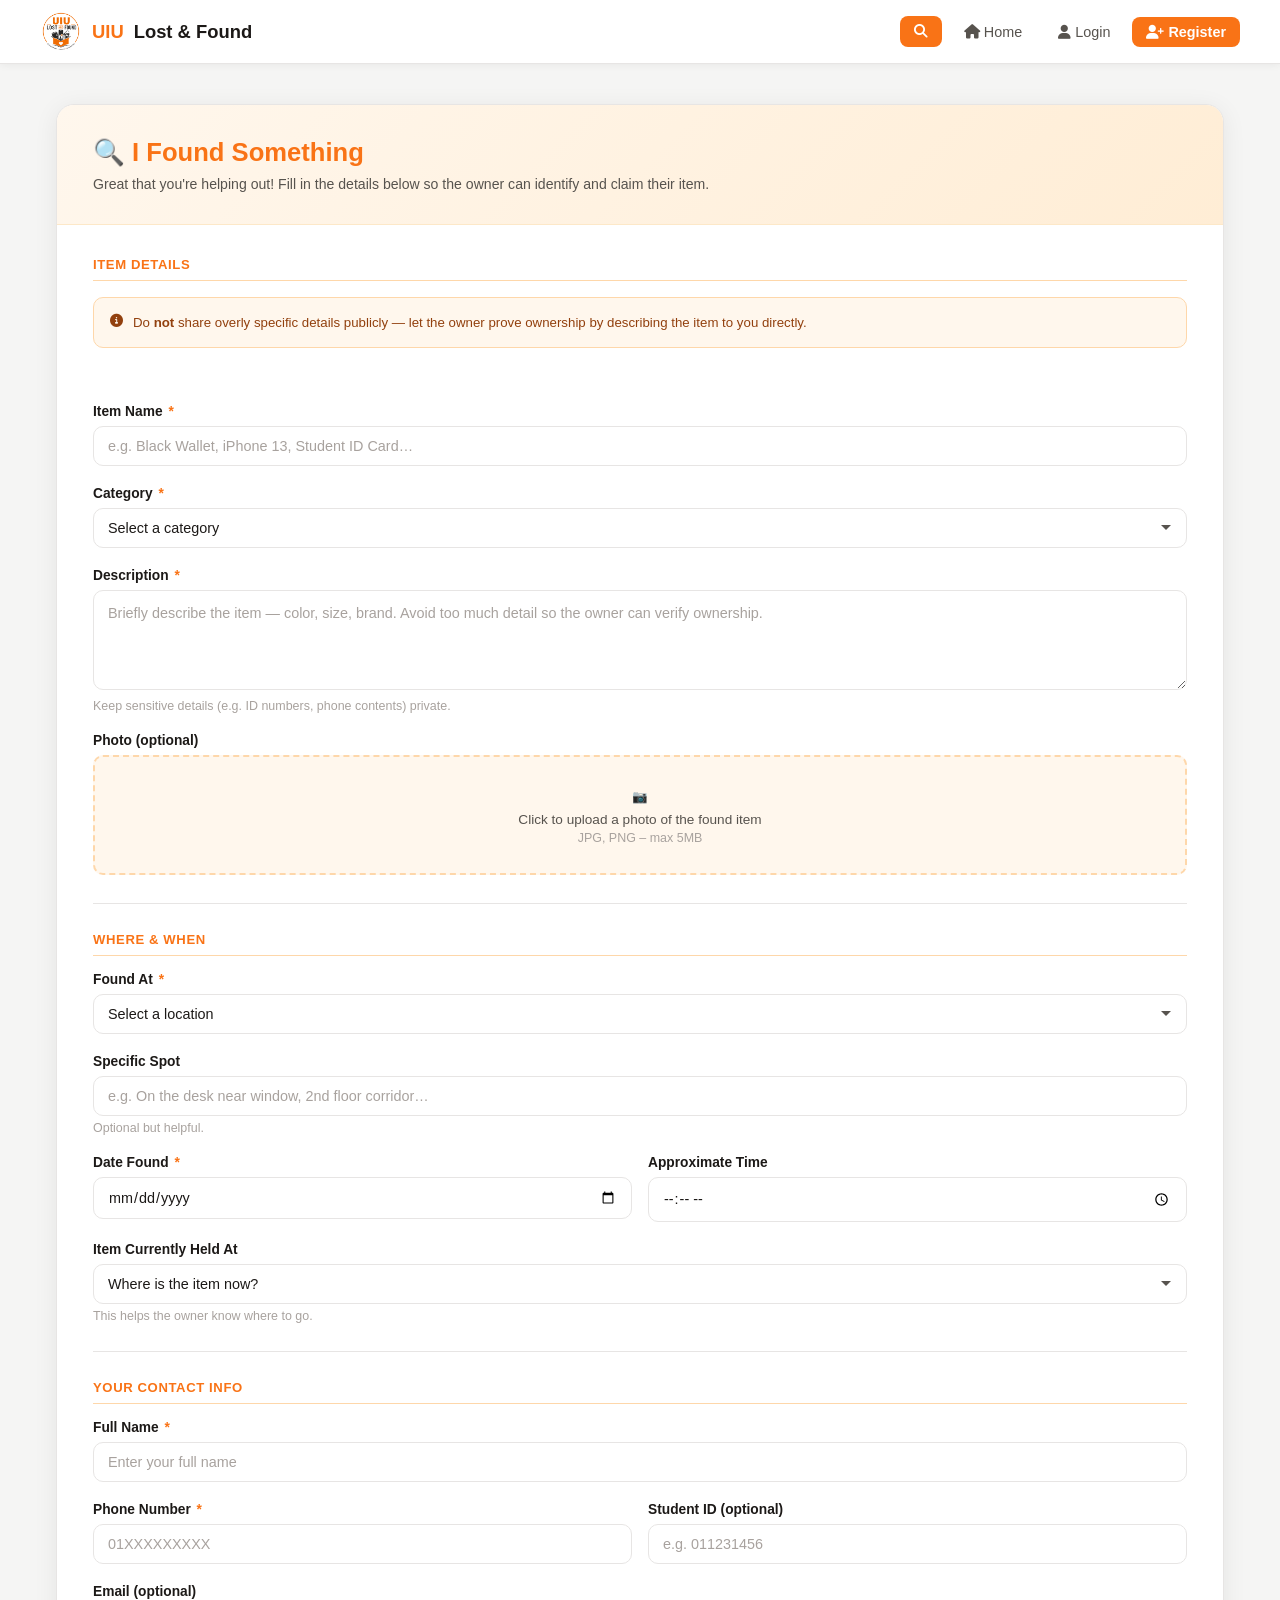
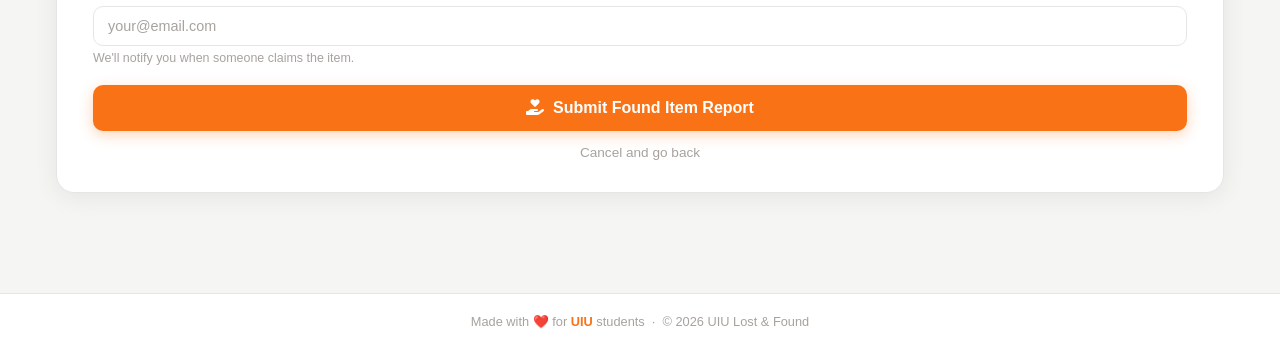
<file: ifs.html>
<!DOCTYPE html>
<html lang="en">
<head>
    <meta charset="UTF-8">
    <meta name="viewport" content="width=device-width, initial-scale=1.0">
    <title>I FOUND SOMETHING - UIU Lost & Found</title>
    <link rel="stylesheet" href="ifs.css">
    <link rel="icon" type="image/png" href="logo.png">
    <link rel="stylesheet" href="https://cdnjs.cloudflare.com/ajax/libs/font-awesome/6.5.0/css/all.min.css" />
</head>
<body>
    <nav>
  <a href="index.html" class="nav-logo">
      <img src="logo.png" alt="UIU Lost & Found Logo">
      UIU <span>Lost &amp; Found</span>
    </a>
  <div class="nav-links">
      <div class="nav-links">
    <form method="get" style="display:flex; gap:8px;">

  <button
     type="button"
     onclick="window.location.href='searchpage.html'"
    style="
      background: #F97316;
      color: #fff;
      border: none;
      border-radius: 8px;
      padding: 8px 14px;
      cursor: pointer;
      font-size: 0.85rem;
    "
  >
    <i class="fa-solid fa-magnifying-glass"></i>
  </button>
</form>
    <a href="index.html"><i class="fa-solid fa-house"></i> Home</a>
    <a href="login.html"><i class="fa-solid fa-user"></i> Login</a>
    <a href="register.html" class="btn-nav"><i class="fa-solid fa-user-plus"></i> Register</a>
  </div>
</nav>
<main>



  <div class="card">

    <div class="card-header">
      <h1>🔍 I Found Something</h1>
      <p>Great that you're helping out! Fill in the details below so the owner can identify and claim their item.</p>
    </div>

    <div class="card-body">

      <form method="post" enctype="multipart/form-data">
        <div class="form-section-title">Item Details</div>

        <div class="info-box">
          <i class="fa-solid fa-circle-info"></i>
          <span>Do <strong>not</strong> share overly specific details publicly — let the owner prove ownership by describing the item to you directly.</span>
        </div>
        <br>
        <br>
      
        <div class="form-group">
          <label>Item Name <span class="required">*</span></label>
          <input type="text" name="item_name" placeholder="e.g. Black Wallet, iPhone 13, Student ID Card…" required />
        </div>

        <div class="form-group">
          <label>Category <span class="required">*</span></label>
          <select name="category" required>
            <option value="" disabled selected>Select a category</option>
            <option>📱 Electronics</option>
            <option>🪪 ID / Cards</option>
            <option>🎒 Bags &amp; Accessories</option>
            <option>📚 Books &amp; Notes</option>
            <option>👕 Clothing</option>
            <option>🔑 Keys</option>
            <option>💳 Wallet / Money</option>
            <option>👓 Eyewear</option>
            <option>🎧 Headphones / Earbuds</option>
            <option>🖊️ Stationery</option>
            <option>📦 Other</option>
          </select>
        </div>

        <div class="form-group">
          <label>Description <span class="required">*</span></label>
          <textarea name="description" placeholder="Briefly describe the item — color, size, brand. Avoid too much detail so the owner can verify ownership." required></textarea>
          <p class="hint">Keep sensitive details (e.g. ID numbers, phone contents) private.</p>
        </div>
        <div class="form-group">
          <label>Photo (optional)</label>
          <div class="upload-box">
            <input type="file" name="photo" accept="image/*" />
            <span class="upload-icon">📷</span>
            <p>Click to upload a photo of the found item</p>
            <span>JPG, PNG – max 5MB</span>
          </div>
        </div>

        <hr class="divider" />
        <div class="form-section-title">Where &amp; When</div>

        <div class="form-group">
          <label>Found At <span class="required">*</span></label>
          <select name="location" required>
            <option value="" disabled selected>Select a location</option>
            <option>Library</option>
            <option>Cafeteria</option>
            <option>Classrooms</option>
           <option>Lab</option>
            <option>Seminar Hall</option>
            <option>Prayer Room</option>
            <option>Parking Lot</option>
            <option>ATM Booth</option>
            <option>Main Gate / Reception</option>
            <option>Other</option>
          </select>
        </div>

        <div class="form-group">
          <label>Specific Spot</label>
          <input type="text" name="specific_spot" placeholder="e.g. On the desk near window, 2nd floor corridor…" />
          <p class="hint">Optional but helpful.</p>
        </div>

        <div class="form-row">
          <div class="form-group">
            <label>Date Found <span class="required">*</span></label>
            <input type="date" name="date_found" required />
          </div>
          <div class="form-group">
            <label>Approximate Time</label>
            <input type="time" name="time_found" />
          </div>
        </div>

        <div class="form-group">
          <label>Item Currently Held At</label>
          <select name="held_at">
            <option value="" disabled selected>Where is the item now?</option>
            <option>With me (contact to collect)</option>
            <option>Handed to Security Desk</option>
            <option>Left at Library Counter</option>
            <option>Left at Department Office</option>
            <option>Other</option>
          </select>
          <p class="hint">This helps the owner know where to go.</p>
        </div>

        <hr class="divider" />
        <div class="form-section-title">Your Contact Info</div>

        <div class="form-group">
          <label>Full Name <span class="required">*</span></label>
          <input type="text" name="full_name" placeholder="Enter your full name" required />
        </div>

        <div class="form-row">
          <div class="form-group">
            <label>Phone Number <span class="required">*</span></label>
            <input type="tel" name="phone" placeholder="01XXXXXXXXX" required />
          </div>
          <div class="form-group">
            <label>Student ID (optional)</label>
            <input type="text" name="student_id" placeholder="e.g. 011231456" />
          </div>
        </div>

        <div class="form-group">
          <label>Email (optional)</label>
          <input type="email" name="email" placeholder="your@email.com" />
          <p class="hint">We'll notify you when someone claims the item.</p>
        </div>

        <button type="submit" class="submit-btn"><i class="fa-solid fa-hand-holding-heart"></i> &nbsp;Submit Found Item Report</button>
        <a href="index.html" class="cancel-link">Cancel and go back</a>

      </form>
    </div>
  </div>
</main>

<footer>
  Made with ❤️ for <strong>UIU</strong> students &nbsp;·&nbsp; © 2026 UIU Lost &amp; Found
</footer>
</body>
</html>
</file>
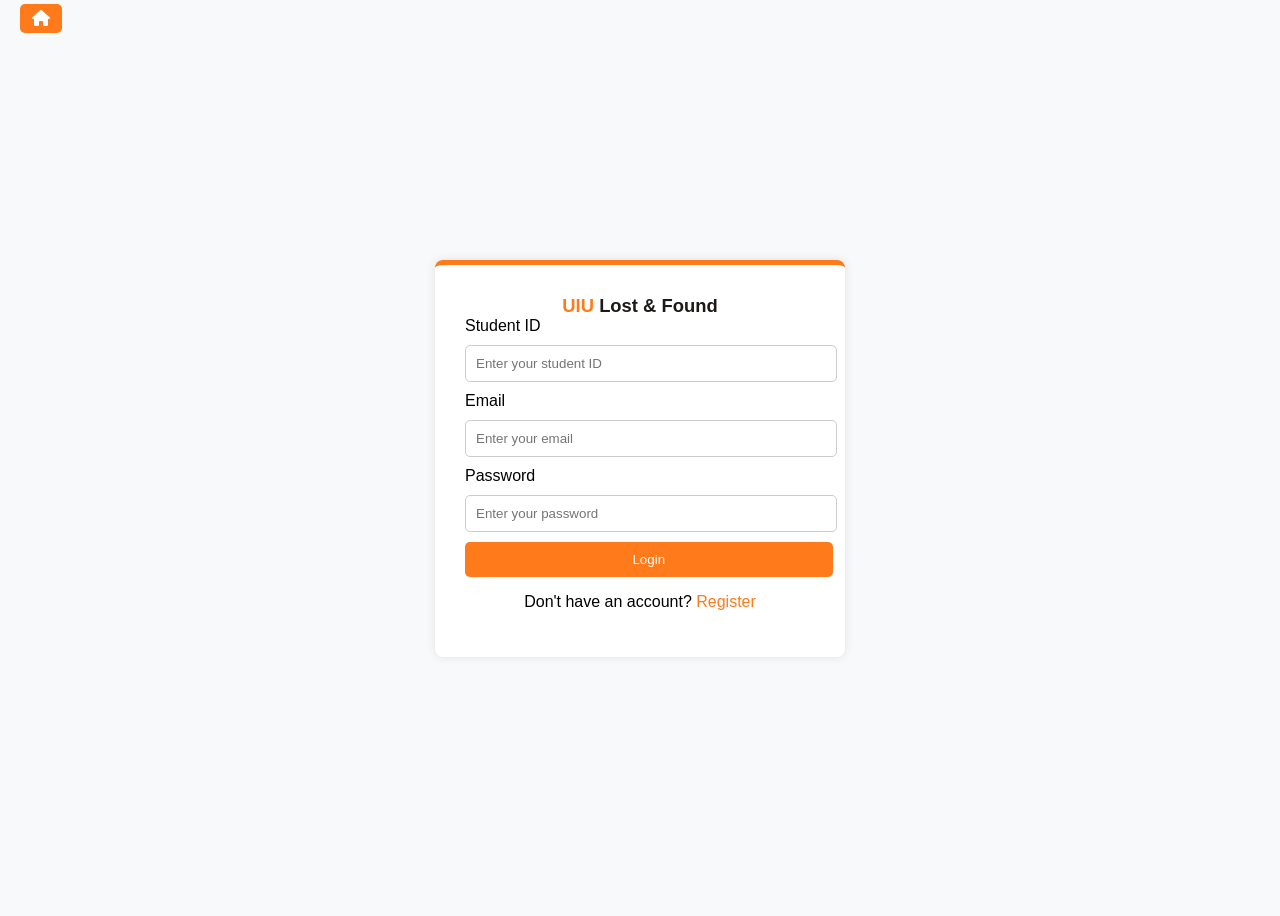
<file: login.html>
<!DOCTYPE html>
<html lang="en">
<head>
    <meta charset="UTF-8">
    <meta name="viewport" content="width=device-width, initial-scale=1.0">
    <title>UIU Lost & Found - Login</title>
    <link rel="stylesheet" href="loginpage.css">
        <link rel="icon" type="image/png" href="logo.png">
        <link rel="stylesheet" href="https://cdnjs.cloudflare.com/ajax/libs/font-awesome/6.5.0/css/all.min.css" />
</head>
<nav class="navbar">

  

    <ul class="nav-links">
        <li><a href="index.php"><i class="fa-solid fa-house"></i></a></li>
    </ul>

</nav>
<body>
   
<div class="login-container">

    <div class="nav-logo">UIU <span>Lost &amp; Found</span></div>

    <form action="php/login.php" method="POST">
         <label>Student ID</label>
        <input type="text" name="student_id" placeholder="Enter your student ID" required>

        <label>Email</label>
        <input type="email" name="email" placeholder="Enter your email" required>

        <label>Password</label>
        <input type="password" name="password" placeholder="Enter your password" required>

        <button type="submit">Login</button>

    </form>

    <div class="register-link">
        <p>Don't have an account? <a href="register.html">Register</a></p>
    </div>

</div>
 

</body>
</html>
</file>
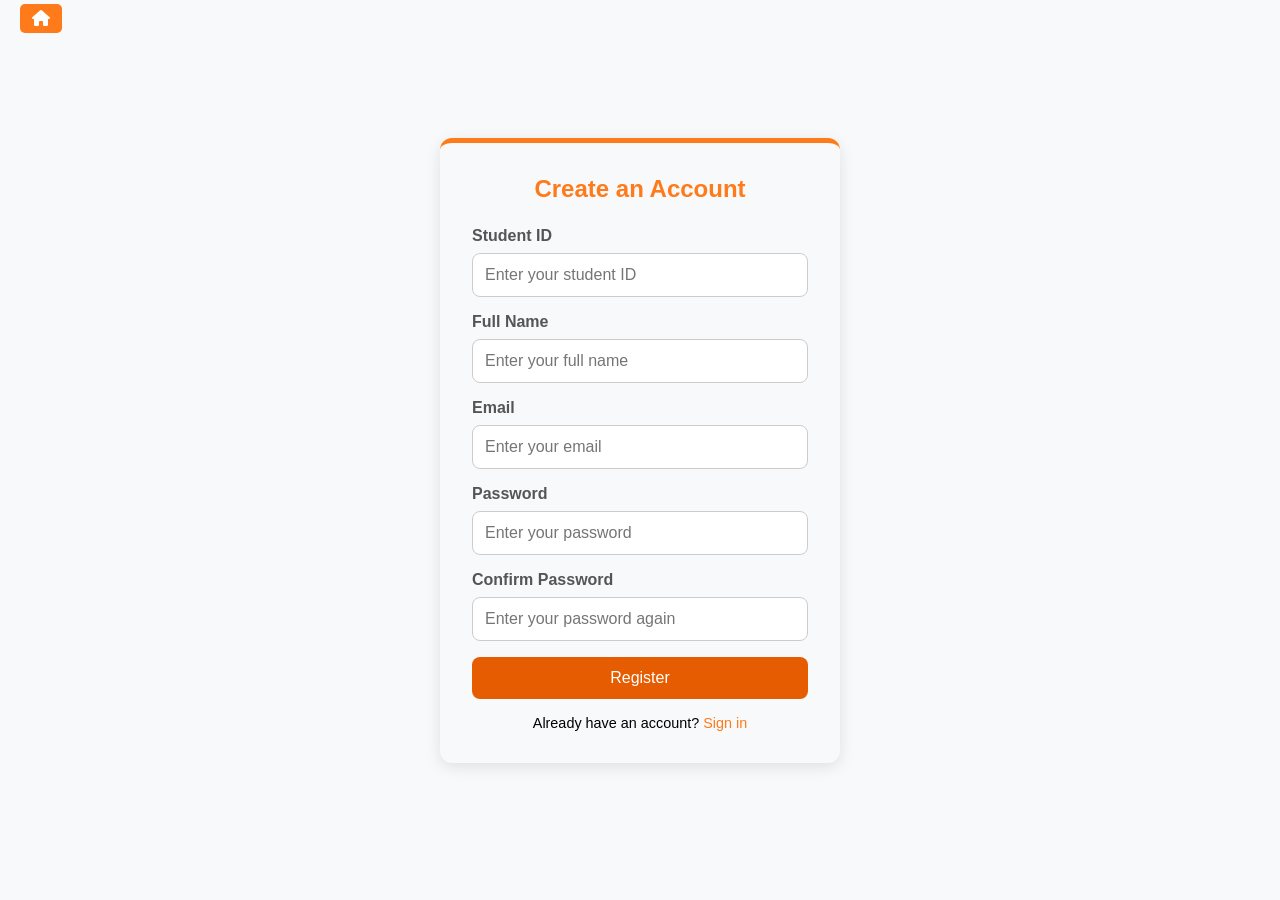
<file: register.html>
<!DOCTYPE html>
<html lang="en">
<head>
    <meta charset="UTF-8">
    <meta name="viewport" content="width=device-width, initial-scale=1.0">
    <title>UIU Lost & Found - Register</title>
    <link rel="stylesheet" href="register.css">
        <link rel="icon" type="image/png" href="logo.png">
        <link rel="stylesheet" href="https://cdnjs.cloudflare.com/ajax/libs/font-awesome/6.5.0/css/all.min.css" />
</head>
<nav class="navbar">
    <ul class="nav-links">
        <li><a href="index.html"><i class="fa-solid fa-house"></i></a></li>
    </ul>
</nav>
<body>
    <div class="register-card">
    <h2>Create an Account</h2>
    <form action="php/register.php" method="post">
      <div class="form-group">
        <label for="student_id">Student ID</label>
        <input type="text" name="student_id" placeholder="Enter your student ID" required>
      </div>
      <div class="form-group">
        <label for="full_name">Full Name</label>
        <input type="text" name="full_name" id="full_name" placeholder="Enter your full name" required>
      </div>
      <div class="form-group">
        <label for="email">Email</label>
        <input type="email" name="email" id="email" placeholder="Enter your email" required>
      </div>
      <div class="form-group">
        <label for="password">Password</label>
        <input type="password" name="password" id="password" placeholder="Enter your password" required>
      </div>
      <div class="form-group">
        <label for="confirm_password">Confirm Password</label>
        <input type="password" name="password" id="confirm_password" placeholder="Enter your password again" required>
      </div>
      <button type="submit" class="btn" >Register</button>
    </form>
    <p class="login-link">
      Already have an account? <a href="login.html">Sign in</a>
    </p>
  </div>
</body>
</html>
</file>
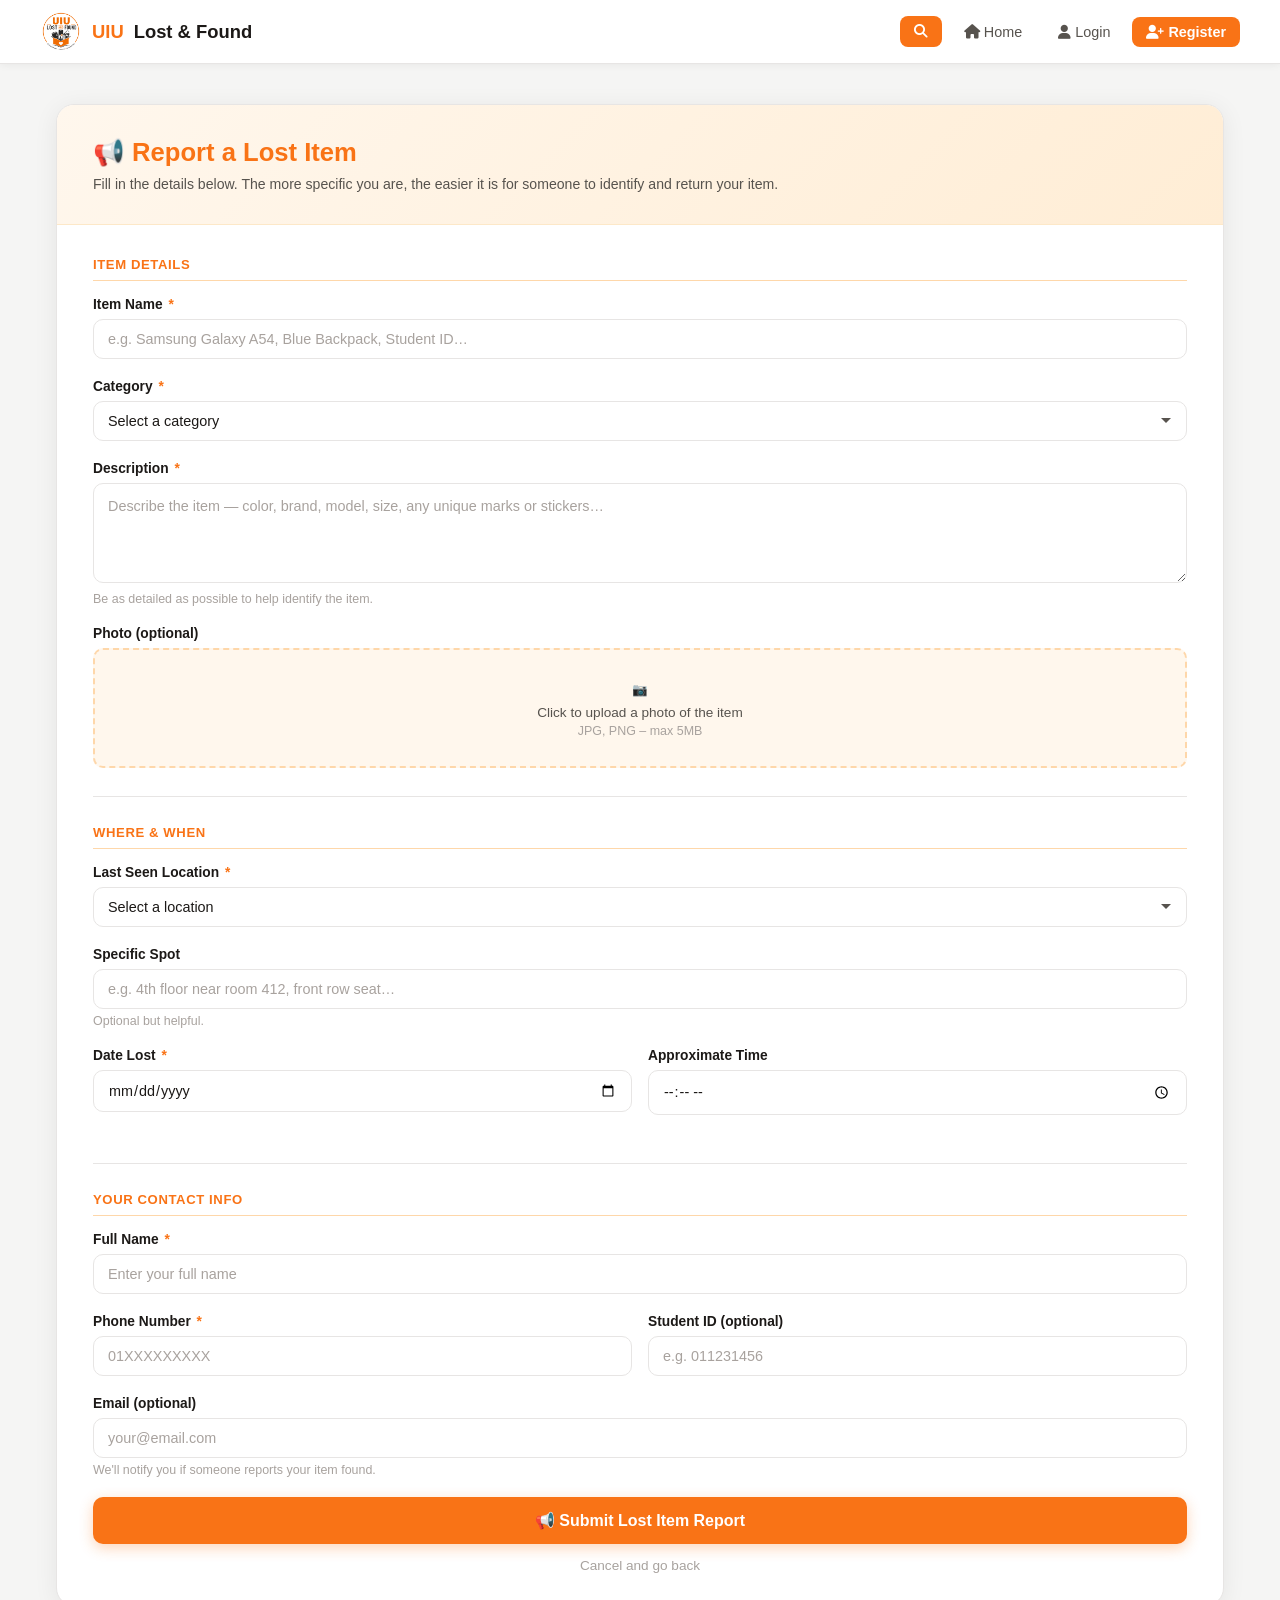
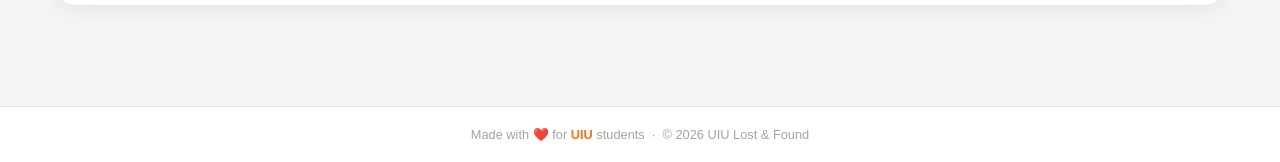
<file: rli.html>
<!DOCTYPE html>
<html lang="en">
<head>
    <meta charset="UTF-8">
    <meta name="viewport" content="width=device-width, initial-scale=1.0">
    <title>Report Lost Item-UIU Lost & Found</title>
    <link rel="stylesheet" href="rli.css">
    <link rel="icon" type="image/png" href="logo.png">
    <link rel="stylesheet" href="https://cdnjs.cloudflare.com/ajax/libs/font-awesome/6.5.0/css/all.min.css" />

</head>
<body>
<nav>
  <a href="index.html" class="nav-logo">
      <img src="logo.png" alt="UIU Lost & Found Logo">
      UIU <span>Lost &amp; Found</span>
    </a>
  <div class="nav-links">
    <form method="get" style="display:flex; gap:8px;">

  <button
   type="button"
  onclick="window.location.href='searchpage.html'"
    type="submit"
    style="
      background: #F97316;
      color: #fff;
      border: none;
      border-radius: 8px;
      padding: 8px 14px;
      cursor: pointer;
      font-size: 0.85rem;
    "
  >
    <i class="fa-solid fa-magnifying-glass"></i>
  </button>
</form>
    <a href="index.html"><i class="fa-solid fa-house"></i> Home</a>
    <a href="login.html"><i class="fa-solid fa-user"></i> Login</a>
    <a href="register.html" class="btn-nav"><i class="fa-solid fa-user-plus"></i> Register</a>
  </div>
</nav>
<main>
  <div class="card">

    <div class="card-header">
      <h1>📢 Report a Lost Item</h1>
      <p>Fill in the details below. The more specific you are, the easier it is for someone to identify and return your item.</p>
    </div>

    <div class="card-body">

      <form  method="post" enctype="multipart/form-data">

        <div class="form-section-title">Item Details</div>

        <div class="form-group">
          <label>Item Name <span class="required">*</span></label>
          <input type="text" name="item_name" placeholder="e.g. Samsung Galaxy A54, Blue Backpack, Student ID…" required />
        </div>

        <div class="form-group">
          <label>Category <span class="required">*</span></label>
          <select name="category" required>
            <option value="" disabled selected>Select a category</option>
            <option>📱 Electronics</option>
            <option>🪪 ID / Cards</option>
            <option>🎒 Bags &amp; Accessories</option>
            <option>📚 Books &amp; Notes</option>
            <option>👕 Clothing</option>
            <option>🔑 Keys</option>
            <option>💳 Wallet / Money</option>
            <option>👓 Eyewear</option>
            <option>🖊️ Stationery</option>
            <option>📦 Other</option>
          </select>
        </div>

        <div class="form-group">
          <label>Description <span class="required">*</span></label>
          <textarea name="description" placeholder="Describe the item — color, brand, model, size, any unique marks or stickers…" required></textarea>
          <p class="hint">Be as detailed as possible to help identify the item.</p>
        </div>

        <div class="form-group">
          <label>Photo (optional)</label>
          <div class="upload-box">
            <input type="file" name="photo" accept="image/*" />
            <span class="upload-icon">📷</span>
            <p>Click to upload a photo of the item</p>
            <span>JPG, PNG – max 5MB</span>
          </div>
        </div>

        <hr class="divider" />
        <div class="form-section-title">Where &amp; When</div>

        <div class="form-group">
          <label>Last Seen Location <span class="required">*</span></label>
          <select name="location" required>
            <option value="" disabled selected>Select a location</option>
            <option>Library</option>
            <option>Cafeteria</option>
            <option>Classroom</option>
             <option>Lab</option>
            <option>Prayer Room</option>
            <option>Parking Lot</option>
            <option>ATM Booth</option>
            <option>Main Gate / Reception</option>
            <option >Field</option>
            <option>Other</option>
          </select>
        </div>

        <div class="form-group">
          <label>Specific Spot</label>
          <input type="text" name="specific_spot" placeholder="e.g. 4th floor near room 412, front row seat…" />
          <p class="hint">Optional but helpful.</p>
        </div>

        <div class="form-row">
          <div class="form-group">
            <label>Date Lost <span class="required">*</span></label>
            <input type="date" name="date_lost" required />
          </div>
          <div class="form-group">
            <label>Approximate Time</label>
            <input type="time" name="time_lost" />
          </div>
        </div>

        <hr class="divider" />

        <div class="form-section-title">Your Contact Info</div>

        <div class="form-group">
          <label>Full Name <span class="required">*</span></label>
          <input type="text" name="full_name" placeholder="Enter your full name" required />
        </div>

        <div class="form-row">
          <div class="form-group">
            <label>Phone Number <span class="required">*</span></label>
            <input type="tel" name="phone" placeholder="01XXXXXXXXX" required />
          </div>
          <div class="form-group">
            <label>Student ID (optional)</label>
            <input type="text" name="student_id" placeholder="e.g. 011231456" />
          </div>
        </div>

        <div class="form-group">
          <label>Email (optional)</label>
          <input type="email" name="email" placeholder="your@email.com" />
          <p class="hint">We'll notify you if someone reports your item found.</p>
        </div>

        <button type="submit" class="submit-btn">📢 Submit Lost Item Report</button>
        <a href="index.html" class="cancel-link">Cancel and go back</a>

      </form>
    </div>
  </div>
</main>

<footer>
  Made with ❤️ for <strong>UIU</strong> students &nbsp;·&nbsp; © 2026 UIU Lost &amp; Found
</footer>

</body>
</html>
</file>
<file: ifs.css>
* {
  margin: 0;
  padding: 0;
  box-sizing: border-box;
}

:root {
  --orange: #F97316;
  --orange-dark: #EA6C0A;
  --orange-light: #FFF7ED;
  --text-dark: #1C1917;
  --text-mid: #57534E;
  --text-light: #A8A29E;
  --bg: #F5F5F4;
  --border: #E7E5E4;
}

body {
  font-family: 'Inter', sans-serif;
  background: var(--bg);
  color: var(--text-dark);
  min-height: 100vh;
  width: 100%;
  overflow-x: hidden;
  display: flex;
  flex-direction: column;
}

/* ── NAV ── */
nav {
  background: #fff;
  border-bottom: 1px solid var(--border);
  display: flex;
  align-items: center;
  justify-content: space-between;
  padding: 0 40px;
  height: 64px;
  box-shadow: 0 1px 8px rgba(0,0,0,0.06);
  position: sticky;
  top: 0;
  z-index: 100;
}

.nav-logo {
  display: flex;
  align-items: center;
  gap: 10px;
  font-family: 'Poppins', sans-serif;
  font-weight: 800;
  font-size: 1.15rem;
  color: var(--orange);
  text-decoration: none;
  flex-shrink: 0;
}
.nav-logo img {
  width: 42px;
  height: 42px;
  object-fit: contain;
}
.nav-logo span { color: var(--text-dark); }

.nav-links {
  display: flex;
  gap: 8px;
  align-items: center;
}
.nav-links a {
  text-decoration: none;
  font-size: 0.9rem;
  font-weight: 500;
  color: var(--text-mid);
  padding: 7px 14px;
  border-radius: 8px;
  transition: background 0.15s, color 0.15s;
  white-space: nowrap;
}
.nav-links a:hover { background: var(--orange-light); color: var(--orange); }
.btn-nav {
  background: var(--orange) !important;
  color: #fff !important;
  font-weight: 600 !important;
  border-radius: 8px;
}
.btn-nav:hover { background: var(--orange-dark) !important; }

.search-btn {
  background: var(--orange);
  color: #fff;
  border: none;
  border-radius: 8px;
  padding: 8px 14px;
  cursor: pointer;
  font-size: 0.85rem;
  transition: background 0.15s;
}
.search-btn:hover { background: var(--orange-dark); }

/* ── PROFILE DROPDOWN ── */
.profile-dropdown { position: relative; }
.profile-btn {
  display: flex;
  align-items: center;
  gap: 8px;
  cursor: pointer;
  padding: 6px 12px;
  border-radius: 999px;
  transition: background 0.15s;
  font-weight: 600;
  font-size: 0.9rem;
  user-select: none;
}
.profile-btn:hover { background: var(--orange-light); }
.profile-img {
  width: 36px; height: 36px;
  border-radius: 50%;
  object-fit: cover;
  border: 2px solid var(--orange);
}
.profile-avatar {
  width: 36px; height: 36px;
  border-radius: 50%;
  background: linear-gradient(135deg, var(--orange), #FDBA74);
  color: #fff;
  font-weight: 800;
  font-size: 1rem;
  display: flex;
  align-items: center;
  justify-content: center;
  flex-shrink: 0;
}
.profile-name { color: var(--text-dark); }

.dropdown-menu {
  display: none;
  position: absolute;
  right: 0;
  top: calc(100% + 8px);
  background: #fff;
  border: 1px solid var(--border);
  border-radius: 12px;
  box-shadow: 0 8px 24px rgba(0,0,0,0.1);
  min-width: 180px;
  overflow: hidden;
  z-index: 200;
}
.dropdown-menu.open { display: block; }
.dropdown-menu a {
  display: flex;
  align-items: center;
  gap: 10px;
  padding: 11px 16px;
  font-size: 0.88rem;
  color: var(--text-mid);
  text-decoration: none;
  transition: background 0.15s;
}
.dropdown-menu a:hover { background: var(--orange-light); color: var(--orange); }
.dropdown-menu hr { border: none; border-top: 1px solid var(--border); margin: 4px 0; }
.logout-link:hover { color: #DC2626 !important; background: #FEF2F2 !important; }

/* ── HAMBURGER ── */
.hamburger {
  display: none;
  flex-direction: column;
  gap: 5px;
  cursor: pointer;
  padding: 6px;
  border: none;
  background: none;
}
.hamburger span {
  display: block;
  width: 24px;
  height: 2.5px;
  background: var(--text-dark);
  border-radius: 4px;
}

/* ── MOBILE MENU ── */
.mobile-menu {
  display: none;
  flex-direction: column;
  background: #fff;
  border-bottom: 1px solid var(--border);
  padding: 12px 24px 16px;
  gap: 4px;
  box-shadow: 0 4px 12px rgba(0,0,0,0.06);
  position: sticky;
  top: 64px;
  z-index: 99;
}
.mobile-menu a {
  text-decoration: none;
  font-size: 0.95rem;
  font-weight: 500;
  color: var(--text-mid);
  padding: 10px 14px;
  border-radius: 8px;
  transition: background 0.15s, color 0.15s;
}
.mobile-menu a:hover { background: var(--orange-light); color: var(--orange); }
.mobile-menu .btn-nav {
  background: var(--orange) !important;
  color: #fff !important;
  text-align: center;
  font-weight: 600 !important;
  margin-top: 4px;
}
.mobile-menu.open { display: flex; }

/* ── MAIN ── */
main {
  flex: 1;
  width: 95%;
  max-width: 1500px;
  margin: 40px auto;
  padding: 0 24px 60px;
}

/* ── CARD ── */
.card {
  background: #fff;
  border-radius: 18px;
  border: 1px solid var(--border);
  overflow: hidden;
  box-shadow: 0 4px 24px rgba(0,0,0,0.07);
}
.card-header {
  background: linear-gradient(135deg, #FFF7ED, #FFEDD5);
  border-bottom: 1px solid #FDE8C8;
  padding: 32px 36px 28px;
}
.card-header h1 {
  font-family: 'Poppins', sans-serif;
  font-weight: 800;
  font-size: 1.6rem;
  color: var(--orange);
  margin-bottom: 6px;
}
.card-header p {
  font-size: 0.88rem;
  color: var(--text-mid);
  line-height: 1.6;
}
.card-body { padding: 32px 36px; }

/* ── FORM ── */
.form-section-title {
  font-family: 'Poppins', sans-serif;
  font-weight: 700;
  font-size: 0.82rem;
  text-transform: uppercase;
  letter-spacing: 0.6px;
  color: var(--orange);
  margin-bottom: 16px;
  padding-bottom: 8px;
  border-bottom: 1.5px solid #FED7AA;
}

.info-box {
  background: var(--orange-light);
  border: 1.5px solid #FED7AA;
  border-radius: 10px;
  padding: 14px 16px;
  font-size: 0.83rem;
  color: #92400E;
  line-height: 1.6;
  margin-bottom: 20px;
  display: flex;
  gap: 10px;
  align-items: flex-start;
}
.info-box i { margin-top: 2px; flex-shrink: 0; }

.form-group { margin-bottom: 20px; }
.form-group label {
  display: block;
  font-size: 0.86rem;
  font-weight: 600;
  color: var(--text-dark);
  margin-bottom: 7px;
}
.form-group label .required { color: var(--orange); margin-left: 2px; }
.required { color: var(--orange); }

.form-group input,
.form-group select,
.form-group textarea {
  width: 100%;
  padding: 11px 14px;
  border: 1.5px solid var(--border);
  border-radius: 10px;
  font-size: 0.9rem;
  font-family: 'Inter', sans-serif;
  color: var(--text-dark);
  background: #fff;
  outline: none;
  box-sizing: border-box;
  transition: border-color 0.15s, box-shadow 0.15s;
}
.form-group input:focus,
.form-group select:focus,
.form-group textarea:focus {
  border-color: var(--orange);
  box-shadow: 0 0 0 3px rgba(249,115,22,0.1);
}
.form-group input::placeholder,
.form-group textarea::placeholder { color: var(--text-light); }
.form-group textarea { resize: vertical; min-height: 100px; line-height: 1.6; }
.form-group select {
  cursor: pointer;
  appearance: none;
  background-image: url("data:image/svg+xml,%3Csvg xmlns='http://www.w3.org/2000/svg' width='12' height='12' viewBox='0 0 12 12'%3E%3Cpath fill='%2357534E' d='M6 8L1 3h10z'/%3E%3C/svg%3E");
  background-repeat: no-repeat;
  background-position: right 14px center;
  padding-right: 36px;
}

.form-row {
  display: grid;
  grid-template-columns: 1fr 1fr;
  gap: 16px;
}

.hint {
  font-size: 0.78rem;
  color: var(--text-light);
  margin-top: 5px;
}

/* ── UPLOAD BOX ── */
.upload-box {
  border: 2px dashed #FED7AA;
  border-radius: 10px;
  padding: 28px 20px;
  text-align: center;
  cursor: pointer;
  transition: background 0.15s, border-color 0.15s;
  background: var(--orange-light);
  position: relative;
}
.upload-box:hover { background: #FFEDD5; border-color: var(--orange); }
.upload-box input[type="file"] {
  position: absolute;
  inset: 0;
  opacity: 0;
  cursor: pointer;
  width: 100%;
  height: 100%;
  border: none;
  padding: 0;
  box-shadow: none;
}
.upload-icon { font-size: 2rem; margin-bottom: 8px; display: block; }
.upload-box p { font-size: 0.85rem; color: var(--text-mid); }
.upload-box span { font-size: 0.78rem; color: var(--text-light); display: block; margin-top: 4px; }

.divider { margin: 28px 0; border: none; border-top: 1px solid var(--border); }

/* ── BUTTONS ── */
.submit-btn {
  display: block;
  width: 100%;
  background: var(--orange);
  color: #fff;
  border: none;
  border-radius: 10px;
  padding: 14px;
  font-family: 'Poppins', sans-serif;
  font-weight: 700;
  font-size: 1rem;
  cursor: pointer;
  transition: background 0.15s, transform 0.15s;
  box-shadow: 0 4px 14px rgba(249,115,22,0.3);
  margin-top: 8px;
  text-align: center;
  text-decoration: none;
}
.submit-btn:hover { background: var(--orange-dark); transform: translateY(-1px); }

.cancel-link {
  display: block;
  text-align: center;
  margin-top: 14px;
  font-size: 0.85rem;
  color: var(--text-light);
  text-decoration: none;
  transition: color 0.15s;
}
.cancel-link:hover { color: var(--text-mid); }

/* ── FOOTER ── */
footer {
  text-align: center;
  padding: 20px;
  font-size: 0.8rem;
  color: var(--text-light);
  border-top: 1px solid var(--border);
  background: #fff;
}
footer strong { color: var(--orange); }

/* ── RESPONSIVE ── */
@media (max-width: 768px) {
  nav { padding: 0 20px; }
  .nav-links { display: none !important; }
  .hamburger { display: flex; }
}

@media (max-width: 600px) {
  main { padding: 0 16px 40px; margin: 20px auto; }
  .card-header, .card-body { padding: 24px 20px; }
  .form-row { grid-template-columns: 1fr; }
}
</file>
<file: loginpage.css>
:root {
    --uiu-orange: #ff7a1a;
    --uiu-orange-dark: #e65c00;
    --uiu-light-bg: #f8f9fa;
     --text-dark: #1C1917;
}
.navbar{
    position:fixed;
    top:0;
    left:0;
    width:100%;
    background: var(--uiu-light-bg);
    padding:10px 20px;
}
.nav-links{
    list-style:none;
    display:flex;
    gap:20px;
    margin:0;
    padding:0;
}

.nav-links a{
    text-decoration:none;
    color: var(--text-dark);
    font-weight:bold;
}

.nav-links a:hover{
    text-decoration:underline;
}
.nav-links li:last-child a{
    background: var(--uiu-orange);
    color: white;
    padding:6px 12px;
    border-radius:5px;
}

body{
    font-family: Arial, sans-serif;
    background-color: var(--uiu-light-bg);
    display:flex;
    justify-content:center;
    align-items:center;
    height:100vh;

}

.login-container{
    background:white;
    padding:30px;
    width:350px;
    border-radius:8px;
    box-shadow:0px 0px 10px rgba(0,0,0,0.1);
    border-top:5px solid var(--uiu-orange);
}

 .nav-logo {
    text-align: center;
    font-family: 'Poppins', sans-serif;
    font-weight: 800;
    font-size: 1.15rem;
    color: var(--uiu-orange);
  }
  .nav-logo span { color: var(--text-dark); }

input{
    width:100%;
    padding:10px;
    margin:10px 0;
    border:1px solid #ccc;
    border-radius:5px;
}

button{
    width:105%;
    padding:10px;
    background: var(--uiu-orange);
    color:white;
    border:none;
    border-radius:5px;
    font-size:px;
    cursor:pointer;
}

button:hover{
    background: var(--uiu-orange-dark);
}

.register-link{
    text-align:center;
    margin-top:15px;
}

.register-link a{
    text-decoration:none;
    color: var(--uiu-orange);
}
</file>
<file: register.css>
:root {
    --uiu-orange: #ff7a1a;
    --uiu-orange-dark: #e65c00;
    --uiu-light-bg: #f8f9fa;
}
.navbar{
    position:fixed;
    top:0;
    left:0;
    width:100%;
    background: var(--uiu-light-bg);
    padding:10px 20px;
}
.nav-links{
    list-style:none;
    display:flex;
    gap:20px;
    margin:0;
    padding:0;
}

.nav-links a{
    text-decoration:none;
    color: var(--uiu-orange-dark);
    font-weight:bold;
}

.nav-links a:hover{
    text-decoration:underline;
}
.nav-links li:last-child a{
    background: var(--uiu-orange);
    color: white;
    padding:6px 12px;
    border-radius:5px;
}
* {
  box-sizing: border-box;
  margin: 0;
  padding: 0;
  font-family: Arial, sans-serif;
}

body {
  font-family: Arial, sans-serif;
  display: flex;
  justify-content: center;
  align-items: center;
  min-height: 100vh;
  background: var(--uiu-light-bg);
}
.register-card {
    
  background: var(--uiu-light-bg);
  padding: 2rem;
  border-radius: 12px;
  box-shadow: 0 4px 15px rgba(0,0,0,0.1);
  width: 100%;
  max-width: 400px;
  border-top:5px solid var(--uiu-orange);
}

.register-card h2 {
  font-family: 'Poppins', sans-serif;
  text-align: center;
  margin-bottom: 1.5rem;
  color: var(--uiu-orange);
}
.form-group {
  margin-bottom: 1rem;
}

.form-group label {
  display: block;
  margin-bottom: 0.5rem;
  font-weight: 600;
  color: #555;
}

.form-group input {
  width: 100%;
  padding: 0.75rem;
  border: 1px solid #ccc;
  border-radius: 8px;
  font-size: 1rem;
  transition: border-color 0.2s;
}

.form-group input:focus {
  border-color: #007bff;
  outline: none;
}

.btn {
  width: 100%;
  padding: 0.75rem;
  border: none;
  border-radius: 8px;
  background-color: var(--uiu-orange-dark);
  color: #fff;
  font-size: 1rem;
  cursor: pointer;
  transition: background-color 0.2s;
}

.btn:hover {
  background-color: var(--uiu-orange);
}

.login-link {
  text-align: center;
  margin-top: 1rem;
  font-size: 0.9rem;
  color: black;
}

.login-link a {
  color: var(--uiu-orange);
  text-decoration: none;
}

.login-link a:hover {
  text-decoration: underline;
}
</file>
<file: rli.css>
* {
  margin: 0;
  padding: 0;
  box-sizing: border-box;
}

:root {
  --orange: #F97316;
  --orange-dark: #EA6C0A;
  --orange-light: #FFF7ED;
  --text-dark: #1C1917;
  --text-mid: #57534E;
  --text-light: #A8A29E;
  --bg: #F5F5F4;
  --border: #E7E5E4;
}

body {
  font-family: 'Inter', sans-serif;
  background: var(--bg);
  color: var(--text-dark);
  min-height: 100vh;
  width: 100%;
  overflow-x: hidden;
  display: flex;
  flex-direction: column;
}

/* ── NAV ── */
nav {
  background: #fff;
  border-bottom: 1px solid var(--border);
  display: flex;
  align-items: center;
  justify-content: space-between;
  padding: 0 40px;
  height: 64px;
  box-shadow: 0 1px 8px rgba(0,0,0,0.06);
  position: sticky;
  top: 0;
  z-index: 100;
}

.nav-logo {
  display: flex;
  align-items: center;
  gap: 10px;
  font-family: 'Poppins', sans-serif;
  font-weight: 800;
  font-size: 1.15rem;
  color: var(--orange);
  text-decoration: none;
  flex-shrink: 0;
}
.nav-logo img {
  width: 42px;
  height: 42px;
  object-fit: contain;
}
.nav-logo span { color: var(--text-dark); }

.nav-links {
  display: flex;
  gap: 8px;
  align-items: center;
}
.nav-links a {
  text-decoration: none;
  font-size: 0.9rem;
  font-weight: 500;
  color: var(--text-mid);
  padding: 7px 14px;
  border-radius: 8px;
  transition: background 0.15s, color 0.15s;
  white-space: nowrap;
}
.nav-links a:hover { background: var(--orange-light); color: var(--orange); }
.btn-nav {
  background: var(--orange) !important;
  color: #fff !important;
  font-weight: 600 !important;
  border-radius: 8px;
}
.btn-nav:hover { background: var(--orange-dark) !important; }

.search-btn {
  background: var(--orange);
  color: #fff;
  border: none;
  border-radius: 8px;
  padding: 8px 14px;
  cursor: pointer;
  font-size: 0.85rem;
  transition: background 0.15s;
}
.search-btn:hover { background: var(--orange-dark); }

/* ── PROFILE DROPDOWN ── */
.profile-dropdown { position: relative; }
.profile-btn {
  display: flex;
  align-items: center;
  gap: 8px;
  cursor: pointer;
  padding: 6px 12px;
  border-radius: 999px;
  transition: background 0.15s;
  font-weight: 600;
  font-size: 0.9rem;
  user-select: none;
}
.profile-btn:hover { background: var(--orange-light); }
.profile-img {
  width: 36px; height: 36px;
  border-radius: 50%;
  object-fit: cover;
  border: 2px solid var(--orange);
}
.profile-avatar {
  width: 36px; height: 36px;
  border-radius: 50%;
  background: linear-gradient(135deg, var(--orange), #FDBA74);
  color: #fff;
  font-weight: 800;
  font-size: 1rem;
  display: flex;
  align-items: center;
  justify-content: center;
  flex-shrink: 0;
}
.profile-name { color: var(--text-dark); }

.dropdown-menu {
  display: none;
  position: absolute;
  right: 0;
  top: calc(100% + 8px);
  background: #fff;
  border: 1px solid var(--border);
  border-radius: 12px;
  box-shadow: 0 8px 24px rgba(0,0,0,0.1);
  min-width: 180px;
  overflow: hidden;
  z-index: 200;
}
.dropdown-menu.open { display: block; }
.dropdown-menu a {
  display: flex;
  align-items: center;
  gap: 10px;
  padding: 11px 16px;
  font-size: 0.88rem;
  color: var(--text-mid);
  text-decoration: none;
  transition: background 0.15s;
}
.dropdown-menu a:hover { background: var(--orange-light); color: var(--orange); }
.dropdown-menu hr { border: none; border-top: 1px solid var(--border); margin: 4px 0; }
.logout-link:hover { color: #DC2626 !important; background: #FEF2F2 !important; }

/* ── HAMBURGER ── */
.hamburger {
  display: none;
  flex-direction: column;
  gap: 5px;
  cursor: pointer;
  padding: 6px;
  border: none;
  background: none;
}
.hamburger span {
  display: block;
  width: 24px;
  height: 2.5px;
  background: var(--text-dark);
  border-radius: 4px;
}

/* ── MOBILE MENU ── */
.mobile-menu {
  display: none;
  flex-direction: column;
  background: #fff;
  border-bottom: 1px solid var(--border);
  padding: 12px 24px 16px;
  gap: 4px;
  box-shadow: 0 4px 12px rgba(0,0,0,0.06);
  position: sticky;
  top: 64px;
  z-index: 99;
}
.mobile-menu a {
  text-decoration: none;
  font-size: 0.95rem;
  font-weight: 500;
  color: var(--text-mid);
  padding: 10px 14px;
  border-radius: 8px;
  transition: background 0.15s, color 0.15s;
}
.mobile-menu a:hover { background: var(--orange-light); color: var(--orange); }
.mobile-menu .btn-nav {
  background: var(--orange) !important;
  color: #fff !important;
  text-align: center;
  font-weight: 600 !important;
  margin-top: 4px;
}
.mobile-menu.open { display: flex; }

/* ── MAIN ── */
main {
  flex: 1;
  width: 95%;
  max-width: 1500px;
  margin: 40px auto;
  padding: 0 24px 60px;
}


/* ── CARD ── */
.card {
  background: #fff;
  border-radius: 18px;
  border: 1px solid var(--border);
  overflow: hidden;
  box-shadow: 0 4px 24px rgba(0,0,0,0.07);
}
.card-header {
  background: linear-gradient(135deg, #FFF7ED, #FFEDD5);
  border-bottom: 1px solid #FDE8C8;
  padding: 32px 36px 28px;
}
.card-header h1 {
  font-family: 'Poppins', sans-serif;
  font-weight: 800;
  font-size: 1.6rem;
  color: var(--orange);
  margin-bottom: 6px;
}
.card-header p {
  font-size: 0.88rem;
  color: var(--text-mid);
  line-height: 1.6;
}
.card-body { padding: 32px 36px; }

/* ── FORM ── */
.form-section-title {
  font-family: 'Poppins', sans-serif;
  font-weight: 700;
  font-size: 0.82rem;
  text-transform: uppercase;
  letter-spacing: 0.6px;
  color: var(--orange);
  margin-bottom: 16px;
  padding-bottom: 8px;
  border-bottom: 1.5px solid #FED7AA;
}

.form-group { margin-bottom: 20px; }
.form-group label {
  display: block;
  font-size: 0.86rem;
  font-weight: 600;
  color: var(--text-dark);
  margin-bottom: 7px;
}
.form-group label .required { color: var(--orange); margin-left: 2px; }
.required { color: var(--orange); }

.form-group input,
.form-group select,
.form-group textarea {
  width: 100%;
  padding: 11px 14px;
  border: 1.5px solid var(--border);
  border-radius: 10px;
  font-size: 0.9rem;
  font-family: 'Inter', sans-serif;
  color: var(--text-dark);
  background: #fff;
  outline: none;
  box-sizing: border-box;
  transition: border-color 0.15s, box-shadow 0.15s;
}
.form-group input:focus,
.form-group select:focus,
.form-group textarea:focus {
  border-color: var(--orange);
  box-shadow: 0 0 0 3px rgba(249,115,22,0.1);
}
.form-group input::placeholder,
.form-group textarea::placeholder { color: var(--text-light); }
.form-group textarea { resize: vertical; min-height: 100px; line-height: 1.6; }
.form-group select {
  cursor: pointer;
  appearance: none;
  background-image: url("data:image/svg+xml,%3Csvg xmlns='http://www.w3.org/2000/svg' width='12' height='12' viewBox='0 0 12 12'%3E%3Cpath fill='%2357534E' d='M6 8L1 3h10z'/%3E%3C/svg%3E");
  background-repeat: no-repeat;
  background-position: right 14px center;
  padding-right: 36px;
}

.form-row {
  display: grid;
  grid-template-columns: 1fr 1fr;
  gap: 16px;
}

.hint {
  font-size: 0.78rem;
  color: var(--text-light);
  margin-top: 5px;
}

/* ── UPLOAD BOX ── */
.upload-box {
  border: 2px dashed #FED7AA;
  border-radius: 10px;
  padding: 28px 20px;
  text-align: center;
  cursor: pointer;
  transition: background 0.15s, border-color 0.15s;
  background: var(--orange-light);
  position: relative;
}
.upload-box:hover { background: #FFEDD5; border-color: var(--orange); }
.upload-box input[type="file"] {
  position: absolute;
  inset: 0;
  opacity: 0;
  cursor: pointer;
  width: 100%;
  height: 100%;
  border: none;
  padding: 0;
  box-shadow: none;
}
.upload-icon { font-size: 2rem; margin-bottom: 8px; display: block; }
.upload-box p { font-size: 0.85rem; color: var(--text-mid); }
.upload-box span { font-size: 0.78rem; color: var(--text-light); display: block; margin-top: 4px; }

.divider { margin: 28px 0; border: none; border-top: 1px solid var(--border); }

/* ── BUTTONS ── */
.submit-btn {
  display: block;
  width: 100%;
  background: var(--orange);
  color: #fff;
  border: none;
  border-radius: 10px;
  padding: 14px;
  font-family: 'Poppins', sans-serif;
  font-weight: 700;
  font-size: 1rem;
  cursor: pointer;
  transition: background 0.15s, transform 0.15s;
  box-shadow: 0 4px 14px rgba(249,115,22,0.3);
  margin-top: 8px;
  text-align: center;
  text-decoration: none;
}
.submit-btn:hover { background: var(--orange-dark); transform: translateY(-1px); }

.cancel-link {
  display: block;
  text-align: center;
  margin-top: 14px;
  font-size: 0.85rem;
  color: var(--text-light);
  text-decoration: none;
  transition: color 0.15s;
}
.cancel-link:hover { color: var(--text-mid); }

/* ── FOOTER ── */
footer {
  text-align: center;
  padding: 20px;
  font-size: 0.8rem;
  color: var(--text-light);
  border-top: 1px solid var(--border);
  background: #fff;
}
footer strong { color: var(--orange); }

/* ── RESPONSIVE ── */
@media (max-width: 768px) {
  nav { padding: 0 20px; }
  .nav-links { display: none !important; }
  .hamburger { display: flex; }
}

@media (max-width: 600px) {
  main { padding: 0 16px 40px; margin: 20px auto; }
  .card-header, .card-body { padding: 24px 20px; }
  .form-row { grid-template-columns: 1fr; }
}
</file>
